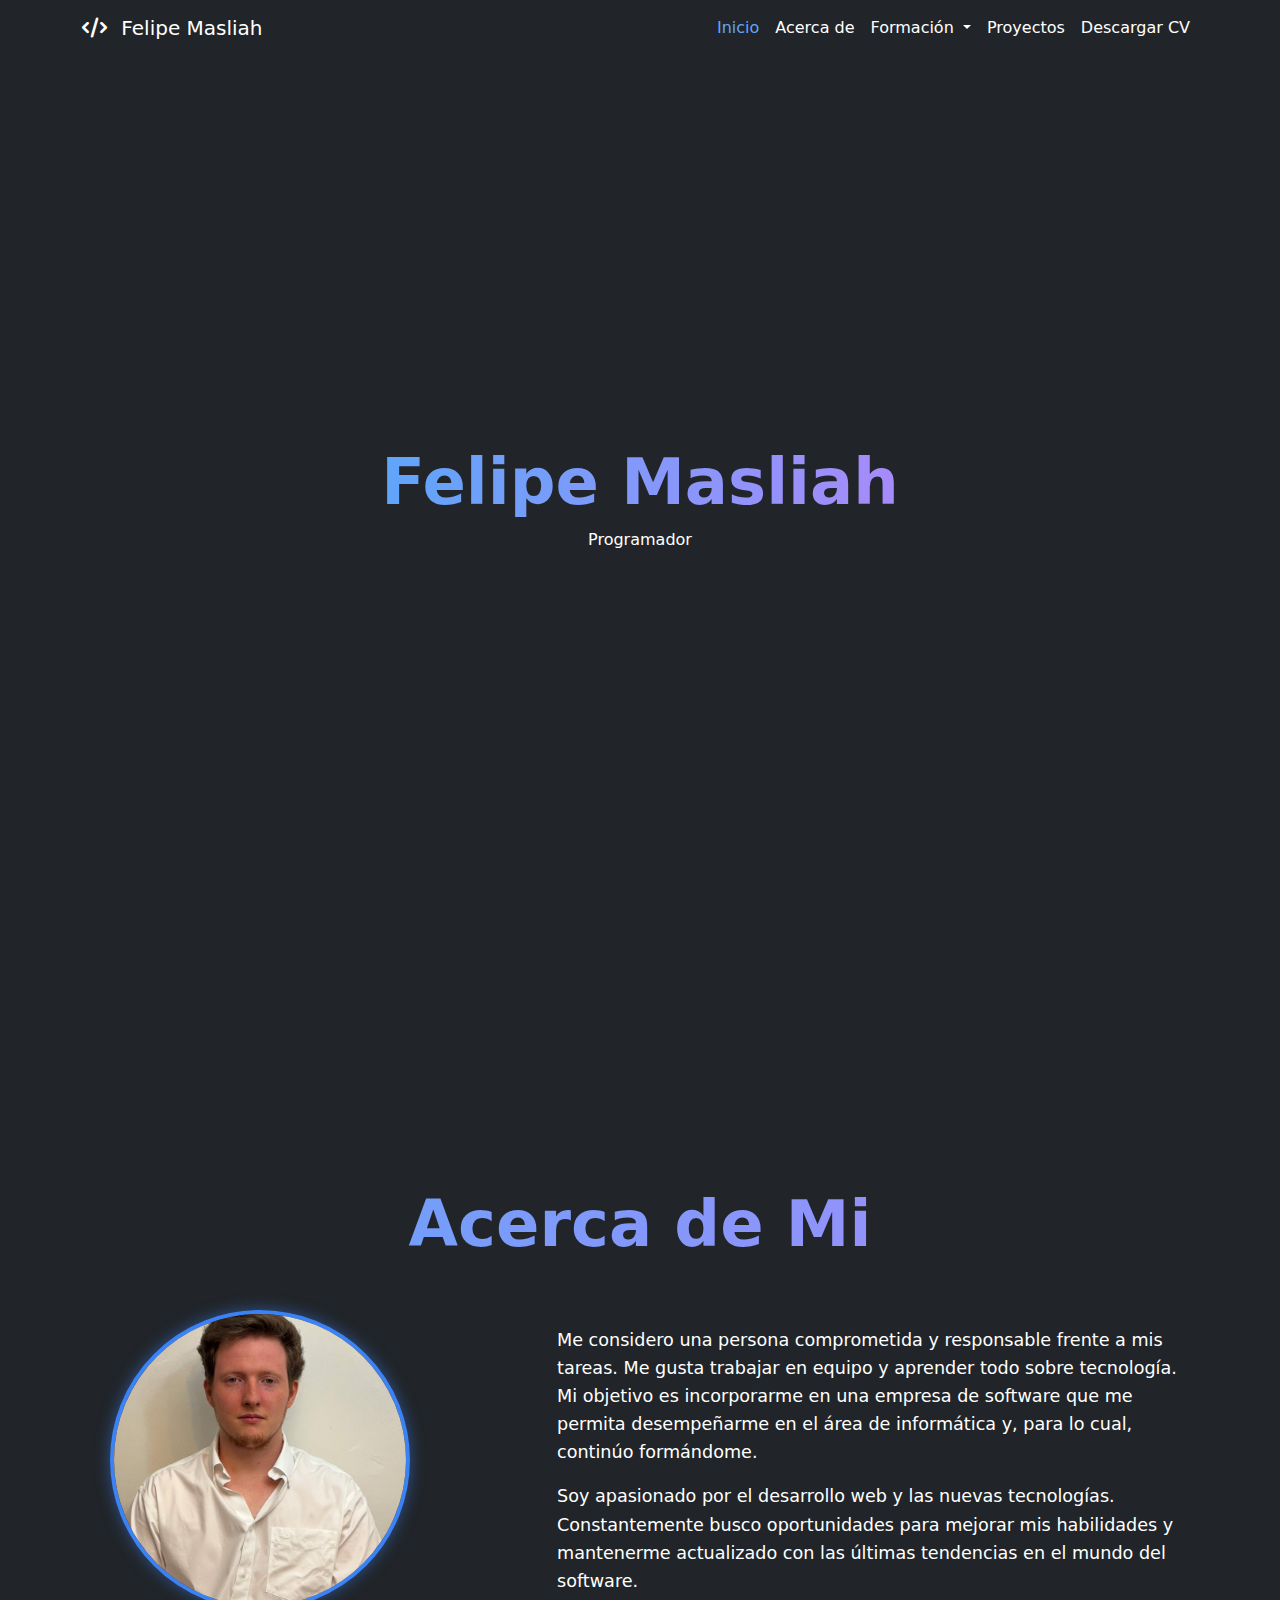
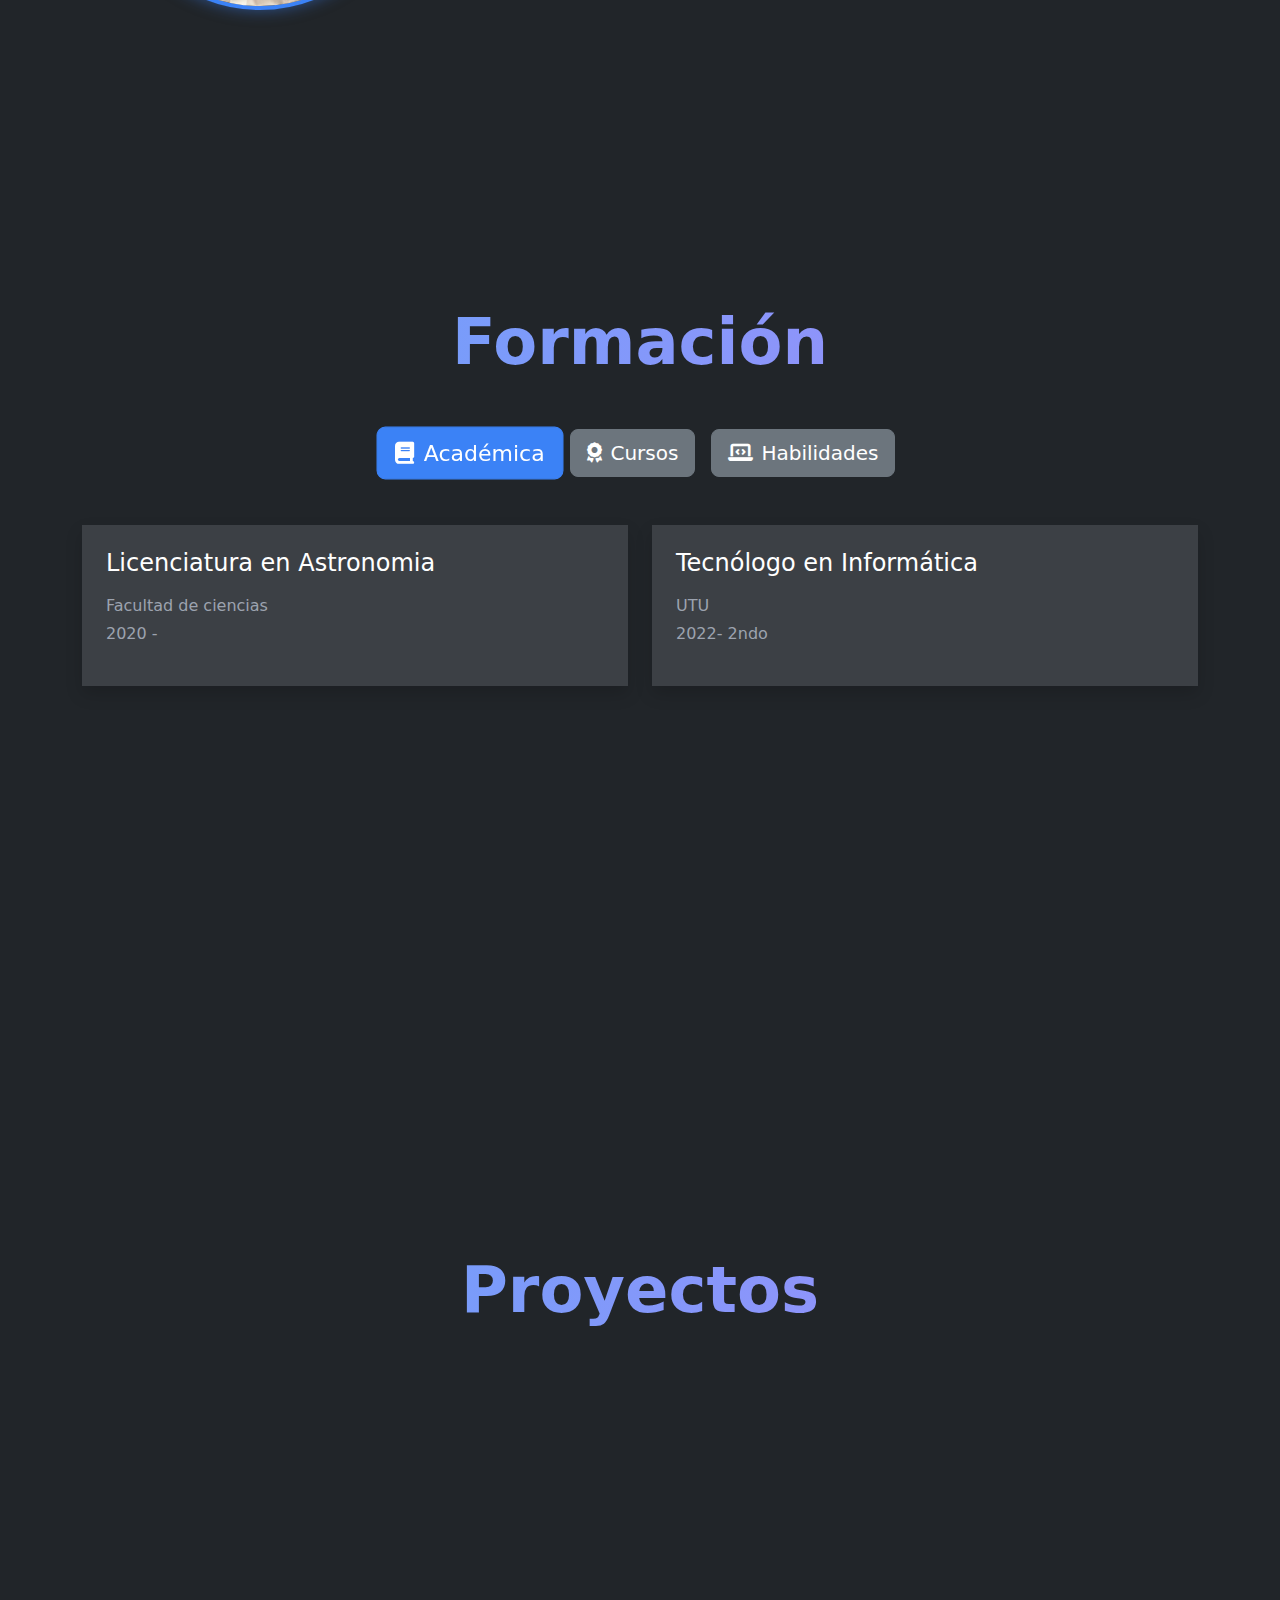
<file: index.html>
<!doctype html>
<html lang="es">
  <head>
    <meta charset="utf-8">
    <meta name="viewport" content="width=device-width, initial-scale=1">
    <title>Portfolio - Felipe Masliah -</title>
    <link href="https://cdn.jsdelivr.net/npm/bootstrap@5.3.3/dist/css/bootstrap.min.css" rel="stylesheet" integrity="sha384-QWTKZyjpPEjISv5WaRU9OFeRpok6YctnYmDr5pNlyT2bRjXh0JMhjY6hW+ALEwIH" crossorigin="anonymous">
    <link rel="stylesheet" href="https://cdnjs.cloudflare.com/ajax/libs/font-awesome/6.4.0/css/all.min.css">
    <link rel="stylesheet" href="styles.css">
</head>
  <body class="bg-dark text-white">
        <!-- colocar la opciones en el medio y el titulo del nav a la izq -->
        <nav class="navbar navbar-expand-lg bg-transparent">
            <div class="container">
                <a href="#" class="navbar-brand text-white">
                    <i class="fas fa-code me-2"></i>
                    Felipe Masliah
                </a>
                <button class="navbar-toggler" type="button" data-bs-toggle="collapse" data-bs-target="#navbarSupportedContent" aria-controls="navbarSupportedContent" aria-expanded="false" aria-label="Toggle navigation">
                    <span class="navbar-toggler-icon"></span>
                </button>
                <div class="collapse navbar-collapse" id="navbarSupportedContent">
                    <!-- ms-auto deja los elementos al derecha -->
                    <ul class="navbar-nav ms-auto">
                        <li class="nav-item">
                            <a href="#" class="nav-link active text-white">
                                Inicio
                            </a>
                        </li>
                        <!-- Acerca de -->
                        <li class="nav-item">
                            <a href="#AcercaDe" class="nav-link text-white">
                                Acerca de
                            </a>
                        </li>
                        <!-- Formación con submenú -->
                        <li class="nav-item dropdown">
                            <a class="nav-link dropdown-toggle text-white" href="#" id="navbarDropdownFormacion" role="button" data-bs-toggle="dropdown" aria-expanded="false">
                                Formación
                            </a>
                            <ul class="dropdown-menu bg-dark " aria-labelledby="navbarDropdownFormacion">
                                <li><a class="dropdown-item text-white" href="#FormacionAcademica">Formación Académica</a></li>
                                <li><a class="dropdown-item text-white" href="#CursosCertificaciones">Cursos y Certificaciones</a></li>
                                <li><a class="dropdown-item text-white" href="#HabilidadesTecnicas">Habilidades Técnicas</a></li>
                            </ul>
                        </li>
                        <!-- Proyectos -->
                        <li class="nav-item">
                            <a href="#Proyectos" class="nav-link text-white" >
                                Proyectos
                            </a>
                        </li>
                        <!-- Descargar curriculum -->
                        <li class="nav-item">
                            <a href="https://github.com/MasliahDev99/Portfolio/blob/main/cvFelipeMasliahVillagran.pdf" class="nav-link text-white" download="" title="Descargar curriculum" target="_blank">
                                Descargar CV
                            </a>
                        </li>
                    </ul>
                </div>
            </div>
        </nav>
    
    <!-- Titulo  -->
    <div class="d-flex flex-column justify-content-center align-items-center min-vh-100">
        <h1 class="gradient-title fw-bold text-80">Felipe Masliah</h1>
        <p class="text-center">Programador</p>
    </div>

    <!-- Acerca de  -->
    <div class="container-fluid min-vh-100 d-flex align-items-center" id="AcercaDe">
        <div class="container py-5">
            <h2 class="gradient-title text-center display-4 fw-bold mb-5">Acerca de Mi</h2>
            <div class="row align-items-center">
                <div class="col-md-4 text-center mb-4 mb-md-0">
                    <img src="images/foto_yo_2.jpeg" alt="Mi foto de perfil" class="profile-image img-fluid mb-3">
                </div>
                <div class="col-md-1 d-none d-md-block">
                    <div class="neon-separator h-100"></div>
                </div>
                <div class="col-md-7">
                    <p class="about-text text-white">
                        Me considero una persona comprometida y responsable frente a mis tareas. Me gusta trabajar en equipo y aprender todo sobre tecnología. Mi objetivo es incorporarme en una empresa de software que me permita desempeñarme en el área de informática y, para lo cual, continúo formándome.
                    </p>
                    <p class="about-text text-white mt-3">
                        Soy apasionado por el desarrollo web y las nuevas tecnologías. Constantemente busco oportunidades para mejorar mis habilidades y mantenerme actualizado con las últimas tendencias en el mundo del software.
                    </p>
                </div>
            </div>
        </div>
    </div>
    <!-- formacion -->
    <div class="container-fluid min-vh-100 py-5" id="Formacion">
        <h2 class="gradient-title text-center display-4 fw-bold mb-5">Formación</h2>
        <div class="d-flex justify-content-center align-items-center gap-3 mb-5">
            <button class="btn btn-lg btn-secondary btn-formacion active" data-target="#FormacionAcademica">
                <i class="fas fa-book me-2"></i>Académica
            </button>
            <button class="btn btn-lg btn-secondary btn-formacion" data-target="#CursosCertificaciones">
                <i class="fas fa-award me-2"></i>Cursos
            </button>
            <button class="btn btn-lg btn-secondary btn-formacion" data-target="#HabilidadesTecnicas">
                <i class="fas fa-laptop-code me-2"></i>Habilidades
            </button>
        </div>
        <div class="container">
            <div class="formation-content active " id="FormacionAcademica">
                <div class="row g-4">
                    <div class="col-md-6">
                        <div class="bg-gray-simil p-4 rounded-lg shadow">
                            <h3 class="h4 mb-3">Licenciatura en Astronomia</h3>
                            <p class="bg-text-secondary mb-1">Facultad de ciencias</p>
                            <p class="bg-text-secondary">2020 - </p>
                        </div>
                    </div>
                    <div class="col-md-6">
                        <div class="bg-gray-simil p-4 rounded-lg shadow">
                            <h3 class="h4 mb-3">Tecnólogo en Informática</h3>
                            <p class="bg-text-secondary mb-1">UTU </p>
                            <p class="bg-text-secondary">2022- 2ndo</p>
                        </div>
                    </div>
                </div>
            </div>
            <div class="formation-content" id="CursosCertificaciones">
                <div class="row g-4">
                    <div class="col-md-4">
                        <div class="bg-gray-simil p-4 rounded-lg shadow">
                            <h3 class="h5 mb-3">C# Nivel 1</h3>
                            <p class="bg-text-secondary mb-1">Maxi Programa</p>
                            <p class="bg-text-secondary">Enero,2023 - Marzo 2023</p>
                        </div>
                    </div>
                    <div class="col-md-4">
                        <div class="bg-gray-simil p-4 rounded-lg shadow">
                            <h3 class="h5 mb-3">C# Nivel 2 [.NET + SQL]</h3>
                            <p class="bg-text-secondary mb-1">Maxi Programa</p>
                            <p class="bg-text-secondary">Junio,2023 - Julio, 2023</p>
                        </div>
                    </div>
                    <div class="col-md-4">
                        <div class="bg-gray-simil p-4 rounded-lg shadow">
                            <h3 class="h5 mb-3">Python ofensivo</h3>
                            <p class="bg-text-secondary mb-1">Hack4u</p>
                            <p class="bg-text-secondary">Julio,2024 - Sep , 2024</p>
                        </div>
                    </div>
                    <div class="col-md-4">
                        <div class="bg-gray-simil p-4 rounded-lg shadow">
                            <h3 class="h5 mb-3">Python Hacking: Ciberseguridad y Hacking Ético</h3>
                            <p class="bg-text-secondary mb-1">udemy</p>
                            <p class="bg-text-secondary">Sep,2024 Actualmente</p>
                        </div>
                    </div>
                    <div class="col-md-4">
                        <div class="bg-gray-simil p-4 rounded-lg shadow">
                            <h3 class="h5 mb-3">HarvardX: CS50's Web Programming with Python and JavaScript</h3>
                            <p class="bg-text-secondary mb-1">Edx learn</p>
                            <p class="bg-text-secondary">Nov, 2024 - Actualmente</p>
                        </div>
                    </div>
                </div>
            </div>
            <div class="formation-content" id="HabilidadesTecnicas">
                <div class="d-flex flex-wrap justify-content-center gap-3">
                    <span class="badge skill-badge fs-6 p-2">JavaScript</span>
                    <span class="badge skill-badge fs-6 p-2">Python</span>
                    <span class="badge skill-badge fs-6 p-2">Java</span>
                    <span class="badge skill-badge fs-6 p-2">c#</span>
                    <span class="badge skill-badge fs-6 p-2">c/c++</span>
                    <span class="badge skill-badge fs-6 p-2">.NET</span>
                    <span class="badge skill-badge fs-6 p-2">Django</span>
                </div>
            </div>
        </div>
    </div>
    <!-- Proyectos -->
    <div class="container-fluid py-5 w-100" id="Proyectos">
        <section id="projects" class="min-vh-100 d-flex flex-column justify-content-center py-5">
            <h2 class="text-center mb-5 display-4 fw-bold gradient-title">Proyectos</h2>
            <div class="row g-4">
                <div class="col-md-6 animate-on-scroll">
                    <div class="project-card h-100">
                        <img src="images/cp2.png"  alt="Proyecto 1" class="img-fluid w-100 h-100 object-fit-cover">
                        <div class="project-overlay">
                            <h3 class="h4 mb-2">Proyecto 1</h3>
                            <p class="small mb-3">Una breve descripción del proyecto 1.</p>
                            <div class="project-links">
                                <a href="https://github.com/yourusername/project1" target="_blank" rel="noopener noreferrer" class="text-white me-3">
                                    <i class="fab fa-github fa-lg"></i>
                                </a>
                                <a href="https://project1.com" target="_blank" rel="noopener noreferrer" class="text-white">
                                    <i class="fas fa-external-link-alt fa-lg"></i>
                                </a>
                            </div>
                        </div>
                    </div>
                </div>
                <div class="col-md-6 animate-on-scroll">
                    <div class="project-card h-100">
                        <img src="images/cp2.png" alt="Proyecto 2" class="img-fluid w-100 h-100 object-fit-cover">
                        <div class="project-overlay">
                            <h3 class="h4 mb-2">Proyecto 2</h3>
                            <p class="small mb-3">Una breve descripción del proyecto 2.</p>
                            <div class="project-links">
                                <a href="https://github.com/yourusername/project2" target="_blank" rel="noopener noreferrer" class="text-white me-3">
                                    <i class="fab fa-github fa-lg"></i>
                                </a>
                                <a href="https://project2.com" target="_blank" rel="noopener noreferrer" class="text-white">
                                    <i class="fas fa-external-link-alt fa-lg"></i>
                                </a>
                            </div>
                        </div>
                    </div>
                </div>
                <div class="col-md-6 animate-on-scroll">
                    <div class="project-card h-100">
                        <img src="images/cp2.png" alt="Proyecto 3" class="img-fluid w-100 h-100 object-fit-cover">
                        <div class="project-overlay">
                            <h3 class="h4 mb-2">Proyecto 3</h3>
                            <p class="small mb-3">Una breve descripción del proyecto 3.</p>
                            <div class="project-links">
                                <a href="https://github.com/yourusername/project3" target="_blank" rel="noopener noreferrer" class="text-white me-3">
                                    <i class="fab fa-github fa-lg"></i>
                                </a>
                                <a href="https://project3.com" target="_blank" rel="noopener noreferrer" class="text-white">
                                    <i class="fas fa-external-link-alt fa-lg"></i>
                                </a>
                            </div>
                        </div>
                    </div>
                </div>
                <div class="col-md-6 animate-on-scroll">
                    <div class="project-card h-100">
                        <img src="images/cp2.png" alt="Proyecto 4" class="img-fluid w-100 h-100 object-fit-cover">
                        <div class="project-overlay">
                            <h3 class="h4 mb-2">Proyecto 4</h3>
                            <p class="small mb-3">Una breve descripción del proyecto 4.</p>
                            <div class="project-links">
                                <a href="https://github.com/yourusername/project4" target="_blank" rel="noopener noreferrer" class="text-white me-3">
                                    <i class="fab fa-github fa-lg"></i>
                                </a>
                                <a href="https://project4.com" target="_blank" rel="noopener noreferrer" class="text-white">
                                    <i class="fas fa-external-link-alt fa-lg"></i>
                                </a>
                            </div>
                        </div>
                    </div>
                </div>
            </div>
        </section>
    </div>




  



    <script src="https://cdn.jsdelivr.net/npm/bootstrap@5.3.3/dist/js/bootstrap.bundle.min.js" integrity="sha384-YvpcrYf0tY3lHB60NNkmXc5s9fDVZLESaAA55NDzOxhy9GkcIdslK1eN7N6jIeHz" crossorigin="anonymous"></script>
    <script src="script.js"></script>

</body>
</html>
</file>
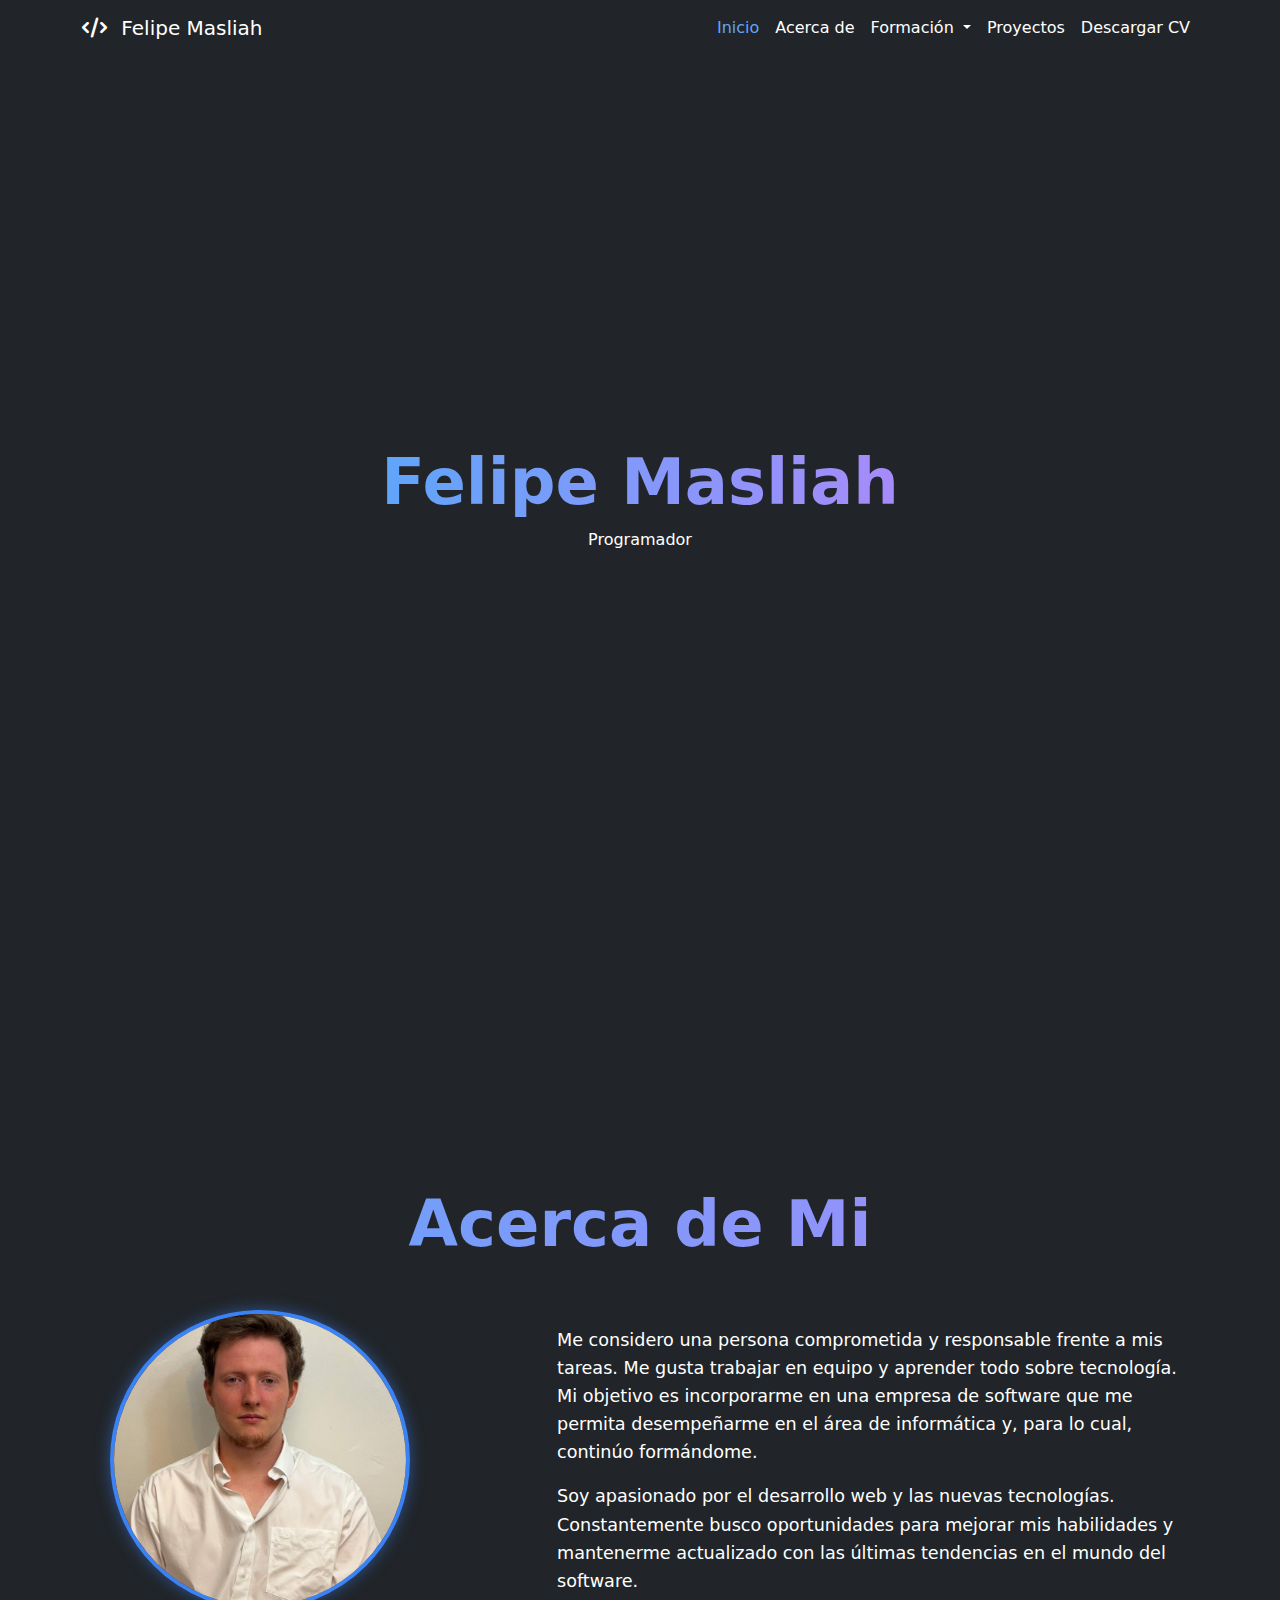
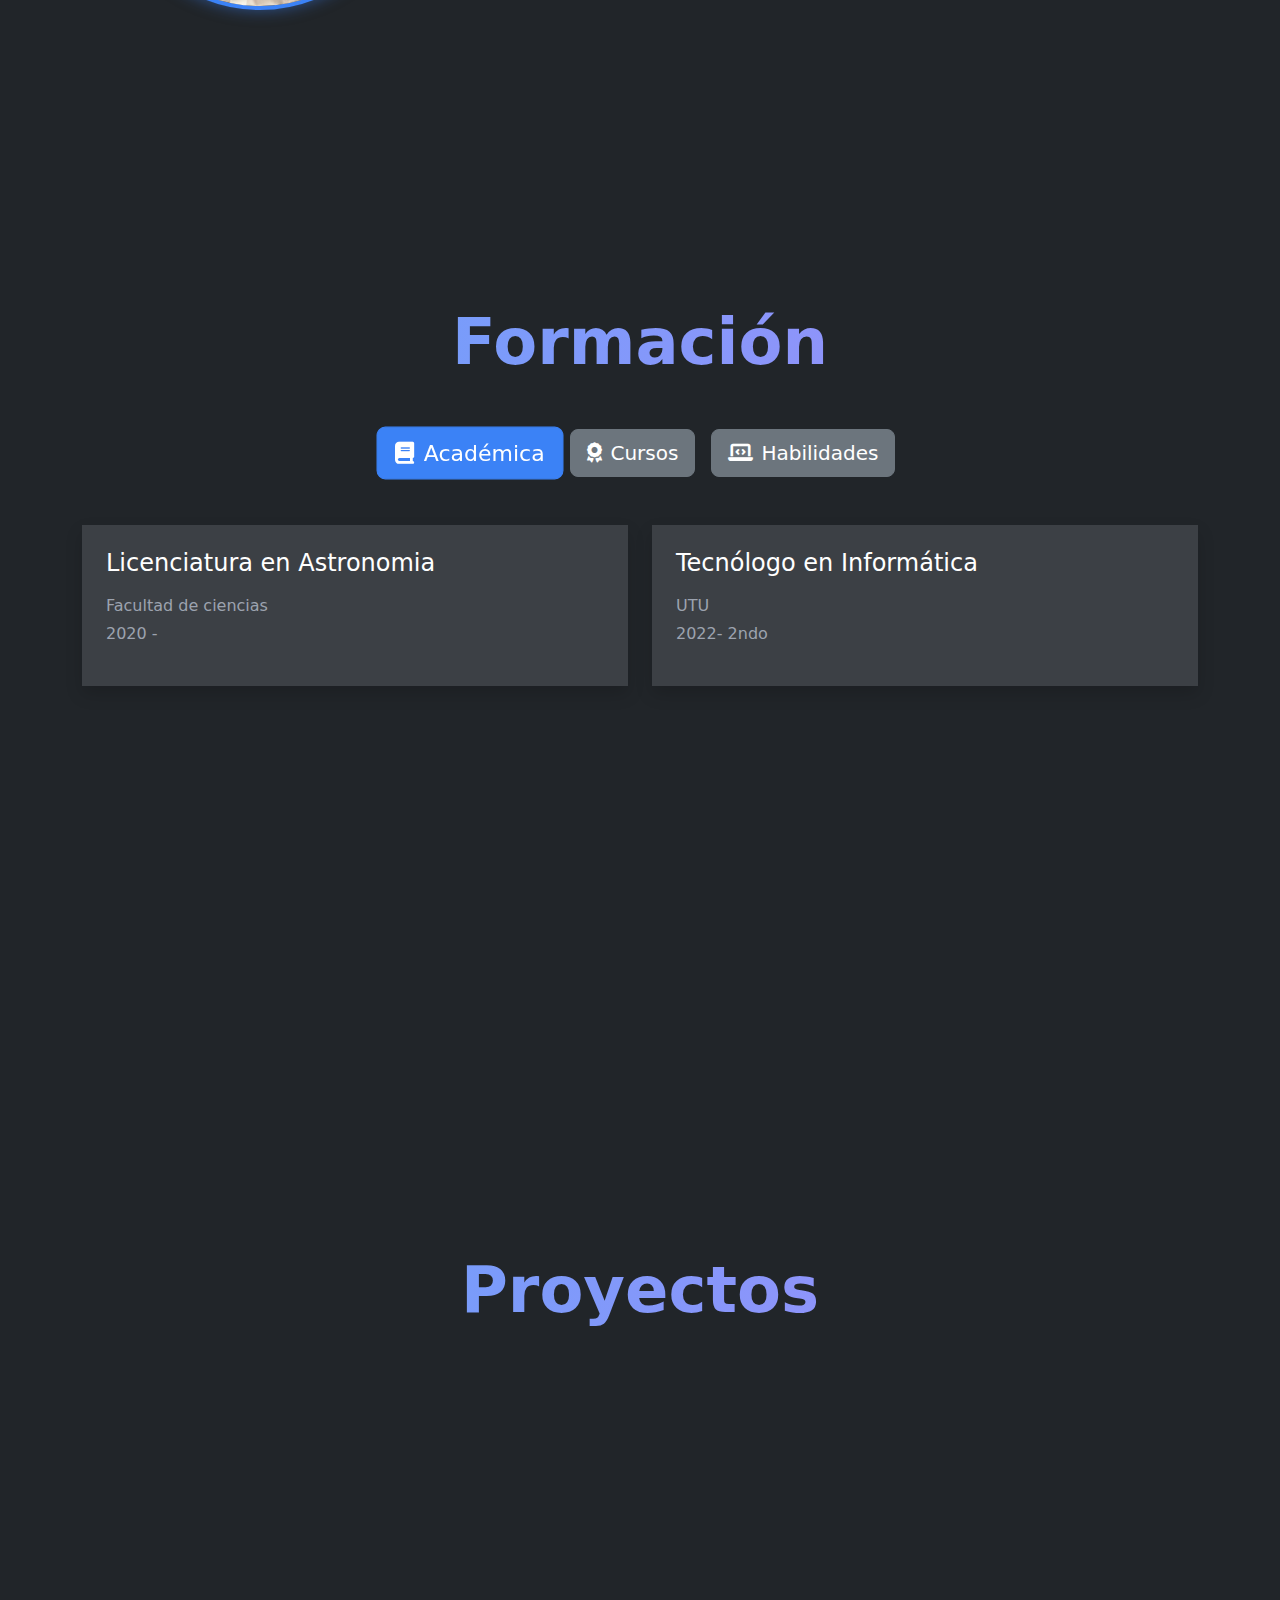
<file: Portfolio.html>
<!doctype html>
<html lang="es">
  <head>
    <meta charset="utf-8">
    <meta name="viewport" content="width=device-width, initial-scale=1">
    <title>Portfolio - Felipe Masliah -</title>
    <link href="https://cdn.jsdelivr.net/npm/bootstrap@5.3.3/dist/css/bootstrap.min.css" rel="stylesheet" integrity="sha384-QWTKZyjpPEjISv5WaRU9OFeRpok6YctnYmDr5pNlyT2bRjXh0JMhjY6hW+ALEwIH" crossorigin="anonymous">
    <link rel="stylesheet" href="https://cdnjs.cloudflare.com/ajax/libs/font-awesome/6.4.0/css/all.min.css">
    <link rel="stylesheet" href="portfolio_styles.css">
</head>
  <body class="bg-dark text-white">
        <!-- colocar la opciones en el medio y el titulo del nav a la izq -->
        <nav class="navbar navbar-expand-lg bg-transparent">
            <div class="container">
                <a href="#" class="navbar-brand text-white">
                    <i class="fas fa-code me-2"></i>
                    Felipe Masliah
                </a>
                <button class="navbar-toggler" type="button" data-bs-toggle="collapse" data-bs-target="#navbarSupportedContent" aria-controls="navbarSupportedContent" aria-expanded="false" aria-label="Toggle navigation">
                    <span class="navbar-toggler-icon"></span>
                </button>
                <div class="collapse navbar-collapse" id="navbarSupportedContent">
                    <!-- ms-auto deja los elementos al derecha -->
                    <ul class="navbar-nav ms-auto">
                        <li class="nav-item">
                            <a href="#" class="nav-link active text-white">
                                Inicio
                            </a>
                        </li>
                        <!-- Acerca de -->
                        <li class="nav-item">
                            <a href="#AcercaDe" class="nav-link text-white">
                                Acerca de
                            </a>
                        </li>
                        <!-- Formación con submenú -->
                        <li class="nav-item dropdown">
                            <a class="nav-link dropdown-toggle text-white" href="#" id="navbarDropdownFormacion" role="button" data-bs-toggle="dropdown" aria-expanded="false">
                                Formación
                            </a>
                            <ul class="dropdown-menu bg-dark " aria-labelledby="navbarDropdownFormacion">
                                <li><a class="dropdown-item text-white" href="#FormacionAcademica">Formación Académica</a></li>
                                <li><a class="dropdown-item text-white" href="#CursosCertificaciones">Cursos y Certificaciones</a></li>
                                <li><a class="dropdown-item text-white" href="#HabilidadesTecnicas">Habilidades Técnicas</a></li>
                            </ul>
                        </li>
                        <!-- Proyectos -->
                        <li class="nav-item">
                            <a href="#Proyectos" class="nav-link text-white" >
                                Proyectos
                            </a>
                        </li>
                        <!-- Descargar curriculum -->
                        <li class="nav-item">
                            <a href="#" class="nav-link text-white" download="" title="Descargar curriculum">
                                Descargar CV
                            </a>
                        </li>
                    </ul>
                </div>
            </div>
        </nav>
    
    <!-- Titulo  -->
    <div class="d-flex flex-column justify-content-center align-items-center min-vh-100">
        <h1 class="gradient-title fw-bold text-80">Felipe Masliah</h1>
        <p class="text-center">Programador</p>
    </div>

    <!-- Acerca de  -->
    <div class="container-fluid min-vh-100 d-flex align-items-center" id="AcercaDe">
        <div class="container py-5">
            <h2 class="gradient-title text-center display-4 fw-bold mb-5">Acerca de Mi</h2>
            <div class="row align-items-center">
                <div class="col-md-4 text-center mb-4 mb-md-0">
                    <img src="/images/foto_yo_2.jpeg" alt="Mi foto de perfil" class="profile-image img-fluid mb-3">
                </div>
                <div class="col-md-1 d-none d-md-block">
                    <div class="neon-separator h-100"></div>
                </div>
                <div class="col-md-7">
                    <p class="about-text text-white">
                        Me considero una persona comprometida y responsable frente a mis tareas. Me gusta trabajar en equipo y aprender todo sobre tecnología. Mi objetivo es incorporarme en una empresa de software que me permita desempeñarme en el área de informática y, para lo cual, continúo formándome.
                    </p>
                    <p class="about-text text-white mt-3">
                        Soy apasionado por el desarrollo web y las nuevas tecnologías. Constantemente busco oportunidades para mejorar mis habilidades y mantenerme actualizado con las últimas tendencias en el mundo del software.
                    </p>
                </div>
            </div>
        </div>
    </div>
    <!-- formacion -->
    <div class="container-fluid min-vh-100 py-5" id="Formacion">
        <h2 class="gradient-title text-center display-4 fw-bold mb-5">Formación</h2>
        <div class="d-flex justify-content-center align-items-center gap-3 mb-5">
            <button class="btn btn-lg btn-secondary btn-formacion active" data-target="#FormacionAcademica">
                <i class="fas fa-book me-2"></i>Académica
            </button>
            <button class="btn btn-lg btn-secondary btn-formacion" data-target="#CursosCertificaciones">
                <i class="fas fa-award me-2"></i>Cursos
            </button>
            <button class="btn btn-lg btn-secondary btn-formacion" data-target="#HabilidadesTecnicas">
                <i class="fas fa-laptop-code me-2"></i>Habilidades
            </button>
        </div>
        <div class="container">
            <div class="formation-content active " id="FormacionAcademica">
                <div class="row g-4">
                    <div class="col-md-6">
                        <div class="bg-gray-simil p-4 rounded-lg shadow">
                            <h3 class="h4 mb-3">Licenciatura en Astronomia</h3>
                            <p class="bg-text-secondary mb-1">Facultad de ciencias</p>
                            <p class="bg-text-secondary">2020 - </p>
                        </div>
                    </div>
                    <div class="col-md-6">
                        <div class="bg-gray-simil p-4 rounded-lg shadow">
                            <h3 class="h4 mb-3">Tecnólogo en Informática</h3>
                            <p class="bg-text-secondary mb-1">UTU </p>
                            <p class="bg-text-secondary">2022- 2ndo</p>
                        </div>
                    </div>
                </div>
            </div>
            <div class="formation-content" id="CursosCertificaciones">
                <div class="row g-4">
                    <div class="col-md-4">
                        <div class="bg-gray-simil p-4 rounded-lg shadow">
                            <h3 class="h5 mb-3">C# Nivel 1</h3>
                            <p class="bg-text-secondary mb-1">Maxi Programa</p>
                            <p class="bg-text-secondary">Enero,2023 - Marzo 2023</p>
                        </div>
                    </div>
                    <div class="col-md-4">
                        <div class="bg-gray-simil p-4 rounded-lg shadow">
                            <h3 class="h5 mb-3">C# Nivel 2 [.NET + SQL]</h3>
                            <p class="bg-text-secondary mb-1">Maxi Programa</p>
                            <p class="bg-text-secondary">Junio,2023 - Julio, 2023</p>
                        </div>
                    </div>
                    <div class="col-md-4">
                        <div class="bg-gray-simil p-4 rounded-lg shadow">
                            <h3 class="h5 mb-3">Python ofensivo</h3>
                            <p class="bg-text-secondary mb-1">Hack4u</p>
                            <p class="bg-text-secondary">Julio,2024 - Sep , 2024</p>
                        </div>
                    </div>
                    <div class="col-md-4">
                        <div class="bg-gray-simil p-4 rounded-lg shadow">
                            <h3 class="h5 mb-3">Python Hacking: Ciberseguridad y Hacking Ético</h3>
                            <p class="bg-text-secondary mb-1">udemy</p>
                            <p class="bg-text-secondary">Sep,2024 Actualmente</p>
                        </div>
                    </div>
                    <div class="col-md-4">
                        <div class="bg-gray-simil p-4 rounded-lg shadow">
                            <h3 class="h5 mb-3">HarvardX: CS50's Web Programming with Python and JavaScript</h3>
                            <p class="bg-text-secondary mb-1">Edx learn</p>
                            <p class="bg-text-secondary">Nov, 2024 - Actualmente</p>
                        </div>
                    </div>
                </div>
            </div>
            <div class="formation-content" id="HabilidadesTecnicas">
                <div class="d-flex flex-wrap justify-content-center gap-3">
                    <span class="badge skill-badge fs-6 p-2">JavaScript</span>
                    <span class="badge skill-badge fs-6 p-2">Python</span>
                    <span class="badge skill-badge fs-6 p-2">Java</span>
                    <span class="badge skill-badge fs-6 p-2">c#</span>
                    <span class="badge skill-badge fs-6 p-2">c/c++</span>
                    <span class="badge skill-badge fs-6 p-2">.NET</span>
                    <span class="badge skill-badge fs-6 p-2">Django</span>
                </div>
            </div>
        </div>
    </div>
    <!-- Proyectos -->
    <div class="container-fluid py-5 w-100" id="Proyectos">
        <section id="projects" class="min-vh-100 d-flex flex-column justify-content-center py-5">
            <h2 class="text-center mb-5 display-4 fw-bold gradient-title">Proyectos</h2>
            <div class="row g-4">
                <div class="col-md-8 animate-on-scroll">
                    <div class="project-card h-100">
                        <img src="/images/cp2.png"  alt="Proyecto 1" class="img-fluid w-100 h-100 object-fit-cover">
                        <div class="project-overlay">
                            <h3 class="h4 mb-2">Proyecto 1</h3>
                            <p class="small mb-3">Una breve descripción del proyecto 1.</p>
                            <div class="project-links">
                                <a href="https://github.com/yourusername/project1" target="_blank" rel="noopener noreferrer" class="text-white me-3">
                                    <i class="fab fa-github fa-lg"></i>
                                </a>
                                <a href="https://project1.com" target="_blank" rel="noopener noreferrer" class="text-white">
                                    <i class="fas fa-external-link-alt fa-lg"></i>
                                </a>
                            </div>
                        </div>
                    </div>
                </div>
                <div class="col-md-4 animate-on-scroll">
                    <div class="project-card h-100">
                        <img src="/images/cp2.png" alt="Proyecto 2" class="img-fluid w-100 h-100 object-fit-cover">
                        <div class="project-overlay">
                            <h3 class="h4 mb-2">Proyecto 2</h3>
                            <p class="small mb-3">Una breve descripción del proyecto 2.</p>
                            <div class="project-links">
                                <a href="https://github.com/yourusername/project2" target="_blank" rel="noopener noreferrer" class="text-white me-3">
                                    <i class="fab fa-github fa-lg"></i>
                                </a>
                                <a href="https://project2.com" target="_blank" rel="noopener noreferrer" class="text-white">
                                    <i class="fas fa-external-link-alt fa-lg"></i>
                                </a>
                            </div>
                        </div>
                    </div>
                </div>
                <div class="col-md-4 animate-on-scroll">
                    <div class="project-card h-100">
                        <img src="/images/cp2.png" alt="Proyecto 3" class="img-fluid w-100 h-100 object-fit-cover">
                        <div class="project-overlay">
                            <h3 class="h4 mb-2">Proyecto 3</h3>
                            <p class="small mb-3">Una breve descripción del proyecto 3.</p>
                            <div class="project-links">
                                <a href="https://github.com/yourusername/project3" target="_blank" rel="noopener noreferrer" class="text-white me-3">
                                    <i class="fab fa-github fa-lg"></i>
                                </a>
                                <a href="https://project3.com" target="_blank" rel="noopener noreferrer" class="text-white">
                                    <i class="fas fa-external-link-alt fa-lg"></i>
                                </a>
                            </div>
                        </div>
                    </div>
                </div>
                <div class="col-md-8 animate-on-scroll">
                    <div class="project-card h-100">
                        <img src="/images/cp2.png" alt="Proyecto 4" class="img-fluid w-100 h-100 object-fit-cover">
                        <div class="project-overlay">
                            <h3 class="h4 mb-2">Proyecto 4</h3>
                            <p class="small mb-3">Una breve descripción del proyecto 4.</p>
                            <div class="project-links">
                                <a href="https://github.com/yourusername/project4" target="_blank" rel="noopener noreferrer" class="text-white me-3">
                                    <i class="fab fa-github fa-lg"></i>
                                </a>
                                <a href="https://project4.com" target="_blank" rel="noopener noreferrer" class="text-white">
                                    <i class="fas fa-external-link-alt fa-lg"></i>
                                </a>
                            </div>
                        </div>
                    </div>
                </div>
            </div>
        </section>
    </div>




  



    <script src="https://cdn.jsdelivr.net/npm/bootstrap@5.3.3/dist/js/bootstrap.bundle.min.js" integrity="sha384-YvpcrYf0tY3lHB60NNkmXc5s9fDVZLESaAA55NDzOxhy9GkcIdslK1eN7N6jIeHz" crossorigin="anonymous"></script>
    <script src="portfolio.js"></script>

</body>
</html>
</file>
<file: styles.css>
:root{
    --background-start: #3730A3; /* Background Start */
    --background-end: #581C87;   /* Background End */
    --background-card: #1F2937;  /* Card Background */
    --text-primary: #FFFFFF;      /* Text Primary */
    --text-secondary: #9CA3AF;    /* Text Secondary */
    --input-background: #374151;  /* Input Background */
    --input-border: #4B5563;      /* Input Border */
    --button-primary: #4F46E5;    /* Button Primary */
    --button-hover: #6451FF ;      /* Button Hover */
}
.bg-text-primary{
color:var(--button-hover);
}
.bg-text-secondary{
    color: var(--text-secondary);
}
.bg-input-border{
background-color: var(--input-border);
}
.bg-gray-simil{
background-color: #3c4045;
}
.bg-teritary{
background-color: #2e3236;
}
.text-80{
font-size: clamp(40px, 10vh, 80px);
}
.bg-transparent{
background-color: transparent;
}
.focus-button:focus {
border-color: var(--input-border);
}

.nav-link:hover, .nav-link.active {
color: #60a5fa !important; /* Azul claro al pasar el mouse o para el enlace activo */
}
.navbar-toggler {
border-color: rgba(255,255,255,0.1);
}
.navbar-toggler-icon {
background-image: url("data:image/svg+xml,%3csvg xmlns='http://www.w3.org/2000/svg' viewBox='0 0 30 30'%3e%3cpath stroke='rgba%28255, 255, 255, 0.8%29' stroke-linecap='round' stroke-miterlimit='10' stroke-width='2' d='M4 7h22M4 15h22M4 23h22'/%3e%3c/svg%3e");
}
.gradient-title {
font-size: 4rem;
font-weight: bold;
background-image: linear-gradient(
    to right,
    #60a5fa,  /* Azul claro */
    #a78bfa,  /* Púrpura */
    #f472b6   /* Rosa */
);
-webkit-background-clip: text;
background-clip: text;
color: transparent;
background-size: 200% 200%;
animation: gradient-animation 3s ease infinite;
}

@keyframes gradient-animation {
0% {
    background-position: 0% 50%;
}
50% {
    background-position: 100% 50%;
}
100% {
    background-position: 0% 50%;
}
}
.dropdown-item:hover{
background-color: #343a40;
}

@keyframes neon-pulse {
    0% {
        box-shadow: 0 0 5px rgba(0, 123, 255, 0.2), 0 0 10px rgba(0, 123, 255, 0.1);
    }
    50% {
        box-shadow: 0 0 8px rgba(0, 123, 255, 0.3), 0 0 15px rgba(0, 123, 255, 0.2);
    }
    100% {
        box-shadow: 0 0 5px rgba(0, 123, 255, 0.2), 0 0 10px rgba(0, 123, 255, 0.1);
    }
}
.project-card {
position: relative;
overflow: hidden;
border-radius: 0.5rem;
box-shadow: 0 10px 15px -3px rgba(0, 0, 0, 0.1);
animation: neon-pulse 3s infinite;
}
.project-card img {
width: 800px;
height: 400px;
transition: transform 0.3s ease;
}
.project-card:hover img {
transform: scale(1.1);
}
.project-overlay {
position: absolute;
bottom: 0;
left: 0;
right: 0;
background: linear-gradient(to top, rgba(0,0,0,0.8), transparent);
padding: 1rem;
}
.project-links {
opacity: 0;
transition: opacity 0.3s ease;
}
.project-card:hover .project-links {
opacity: 1;
}
.animate-on-scroll {
opacity: 0;
transform: translateY(20px);
transition: opacity 0.5s ease, transform 0.5s ease;
}
.animate-on-scroll.is-visible {
opacity: 1;
transform: translateY(0);
}
.btn-formacion {
    transition: all 0.3s ease;
}
.btn-formacion:hover, .btn-formacion.active {
    transform: scale(1.1);
    background-color: #3B82F6;
    border-color: #3B82F6;
}
.formation-content {
   
    display: none;
}
.formation-content.active {
    display: block;
    animation: fadeIn 0.5s ease;
}
@keyframes fadeIn {
    from { opacity: 0; transform: translateY(20px); }
    to { opacity: 1; transform: translateY(0); }
}
.skill-badge {
    background-color: #1F2937;
    transition: all 0.3s ease;
}
.skill-badge:hover {
    background-color: #3B82F6;
    transform: scale(1.1);
}


.profile-image {
    width: 300px;
    height: 300px;
    object-fit: cover;
    border-radius: 50%;
    border: 4px solid #3B82F6;
    box-shadow: 0 0 15px rgba(59, 130, 246, 0.5);
}
@keyframes neon-pulse2 {
    from { opacity: 0.5; }
    to { opacity: 1; }
}
.neon-separator {
    width: 2px;
    background-color: #3B82F6;
    box-shadow: 0 0 10px #3B82F6, 0 0 20px #3B82F6;
    animation: neon-pulse2 1.5s infinite alternate;
}

.about-text {
    font-size: 1.1rem;
    line-height: 1.6;
}
</file>
<file: portfolio_styles.css>
:root{
    --background-start: #3730A3; /* Background Start */
    --background-end: #581C87;   /* Background End */
    --background-card: #1F2937;  /* Card Background */
    --text-primary: #FFFFFF;      /* Text Primary */
    --text-secondary: #9CA3AF;    /* Text Secondary */
    --input-background: #374151;  /* Input Background */
    --input-border: #4B5563;      /* Input Border */
    --button-primary: #4F46E5;    /* Button Primary */
    --button-hover: #6451FF ;      /* Button Hover */
}
.bg-text-primary{
color:var(--button-hover);
}
.bg-text-secondary{
    color: var(--text-secondary);
}
.bg-input-border{
background-color: var(--input-border);
}
.bg-gray-simil{
background-color: #3c4045;
}
.bg-teritary{
background-color: #2e3236;
}
.text-80{
font-size: clamp(40px, 10vh, 80px);
}
.bg-transparent{
background-color: transparent;
}
.focus-button:focus {
border-color: var(--input-border);
}

.nav-link:hover, .nav-link.active {
color: #60a5fa !important; /* Azul claro al pasar el mouse o para el enlace activo */
}
.navbar-toggler {
border-color: rgba(255,255,255,0.1);
}
.navbar-toggler-icon {
background-image: url("data:image/svg+xml,%3csvg xmlns='http://www.w3.org/2000/svg' viewBox='0 0 30 30'%3e%3cpath stroke='rgba%28255, 255, 255, 0.8%29' stroke-linecap='round' stroke-miterlimit='10' stroke-width='2' d='M4 7h22M4 15h22M4 23h22'/%3e%3c/svg%3e");
}
.gradient-title {
font-size: 4rem;
font-weight: bold;
background-image: linear-gradient(
    to right,
    #60a5fa,  /* Azul claro */
    #a78bfa,  /* Púrpura */
    #f472b6   /* Rosa */
);
-webkit-background-clip: text;
background-clip: text;
color: transparent;
background-size: 200% 200%;
animation: gradient-animation 3s ease infinite;
}

@keyframes gradient-animation {
0% {
    background-position: 0% 50%;
}
50% {
    background-position: 100% 50%;
}
100% {
    background-position: 0% 50%;
}
}
.dropdown-item:hover{
background-color: #343a40;
}

@keyframes neon-pulse {
    0% {
        box-shadow: 0 0 5px rgba(0, 123, 255, 0.2), 0 0 10px rgba(0, 123, 255, 0.1);
    }
    50% {
        box-shadow: 0 0 8px rgba(0, 123, 255, 0.3), 0 0 15px rgba(0, 123, 255, 0.2);
    }
    100% {
        box-shadow: 0 0 5px rgba(0, 123, 255, 0.2), 0 0 10px rgba(0, 123, 255, 0.1);
    }
}
.project-card {
position: relative;
overflow: hidden;
border-radius: 0.5rem;
box-shadow: 0 10px 15px -3px rgba(0, 0, 0, 0.1);
animation: neon-pulse 3s infinite;
}
.project-card img {
width: 800px;
height: 400px;
transition: transform 0.3s ease;
}
.project-card:hover img {
transform: scale(1.1);
}
.project-overlay {
position: absolute;
bottom: 0;
left: 0;
right: 0;
background: linear-gradient(to top, rgba(0,0,0,0.8), transparent);
padding: 1rem;
}
.project-links {
opacity: 0;
transition: opacity 0.3s ease;
}
.project-card:hover .project-links {
opacity: 1;
}
.animate-on-scroll {
opacity: 0;
transform: translateY(20px);
transition: opacity 0.5s ease, transform 0.5s ease;
}
.animate-on-scroll.is-visible {
opacity: 1;
transform: translateY(0);
}
.btn-formacion {
    transition: all 0.3s ease;
}
.btn-formacion:hover, .btn-formacion.active {
    transform: scale(1.1);
    background-color: #3B82F6;
    border-color: #3B82F6;
}
.formation-content {
   
    display: none;
}
.formation-content.active {
    display: block;
    animation: fadeIn 0.5s ease;
}
@keyframes fadeIn {
    from { opacity: 0; transform: translateY(20px); }
    to { opacity: 1; transform: translateY(0); }
}
.skill-badge {
    background-color: #1F2937;
    transition: all 0.3s ease;
}
.skill-badge:hover {
    background-color: #3B82F6;
    transform: scale(1.1);
}


.profile-image {
    width: 300px;
    height: 300px;
    object-fit: cover;
    border-radius: 50%;
    border: 4px solid #3B82F6;
    box-shadow: 0 0 15px rgba(59, 130, 246, 0.5);
}
@keyframes neon-pulse2 {
    from { opacity: 0.5; }
    to { opacity: 1; }
}
.neon-separator {
    width: 2px;
    background-color: #3B82F6;
    box-shadow: 0 0 10px #3B82F6, 0 0 20px #3B82F6;
    animation: neon-pulse2 1.5s infinite alternate;
}

.about-text {
    font-size: 1.1rem;
    line-height: 1.6;
}
</file>
